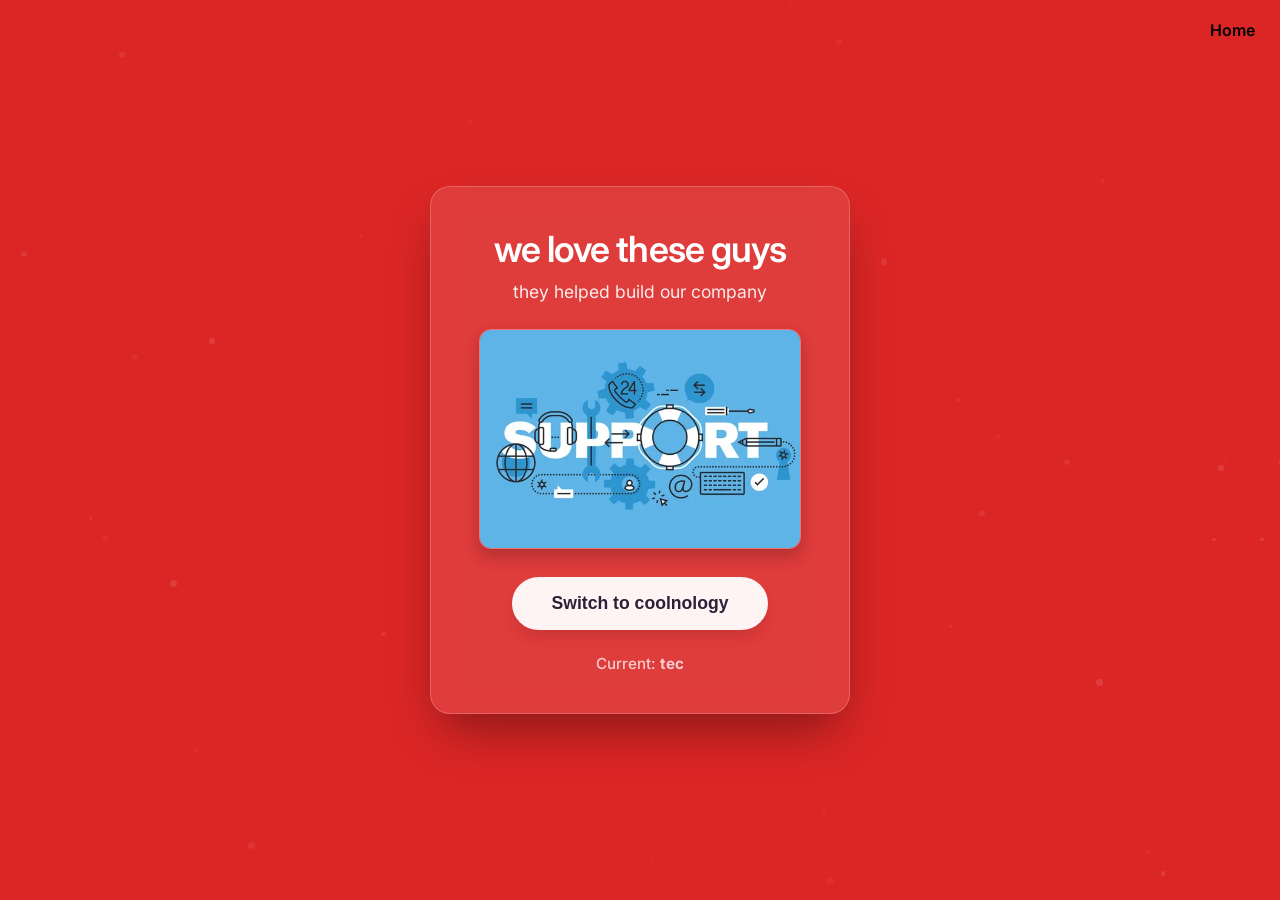
<file: New folder (2) - Copy/colorfun.html>
<!DOCTYPE html>
<html lang="en">
<head>
    <meta charset="UTF-8">
    <meta name="viewport" content="width=device-width, initial-scale=1.0">
    <title>what do you prefer?</title>
     <div>
      <a href="Home.html "class="Homie-btn">Home</a>
    </div>
    <style>
        @import url('https://fonts.googleapis.com/css2?family=Inter:wght@400;500;600&display=swap');

        :root {
            --transition-duration: 800ms;
        }

        * {
            margin: 0;
            padding: 0;
            box-sizing: border-box;
        }

        body {
            font-family: 'Inter', system-ui, sans-serif;
            height: 100vh;
            display: flex;
            align-items: center;
            justify-content: center;
            background-color: #dc2626; 
            color: white;
            transition: background-color var(--transition-duration) cubic-bezier(0.4, 0, 0.2, 1);
            overflow: hidden;
            position: relative;
        }

        .container {
            text-align: center;
            z-index: 10;
            padding: 2.5rem 3rem;
            border-radius: 20px;
            background: rgba(255, 255, 255, 0.1);
            backdrop-filter: blur(12px);
            border: 1px solid rgba(255, 255, 255, 0.2);
            box-shadow: 0 25px 50px -12px rgb(0 0 0 / 0.4);
            max-width: 420px;
            width: 100%;
        }
        .Homie-btn{
    position: fixed;
    top: 20px;
    right: 25px;
    text-decoration: none;
    color: #000000;
    font-weight: 600;
    transition:all 0.3s linear;
}
.Homie-btn:hover{
    color: #ffffff;
    transform: scale(1.09);
}

        h1 {
            font-size: 2.25rem;
            font-weight: 600;
            margin-bottom: 0.5rem;
            letter-spacing: -0.025em;
        }

        p {
            font-size: 1.1rem;
            opacity: 0.9;
            margin-bottom: 1.5rem;
            line-height: 1.5;
        }

        .mood-image {
            width: 100%;
            height: 220px;
            object-fit: cover;
            border-radius: 12px;
            margin-bottom: 1.5rem;
            border: 1px solid rgba(255, 255, 255, 0.3);
            box-shadow: 0 8px 16px rgba(0, 0, 0, 0.2);
            transition: opacity 0.3s ease;
        }

        .switch-btn {
            background: rgba(255, 255, 255, 0.95);
            color: #2e1f37;
            border: none;
            padding: 16px 40px;
            font-size: 1.1rem;
            font-weight: 600;
            border-radius: 9999px;
            cursor: pointer;
            transition: all 0.3s cubic-bezier(0.4, 0, 0.2, 1);
            box-shadow: 0 10px 15px -3px rgb(0 0 0 / 0.1);
            display: inline-flex;
            align-items: center;
            gap: 10px;
        }

        .switch-btn:hover {
            transform: translateY(-3px);
            box-shadow: 0 20px 25px -5px rgb(0 0 0 / 0.1);
        }

        .switch-btn:active {
            transform: scale(0.98);
        }

        .status {
            margin-top: 1.5rem;
            font-size: 0.95rem;
            opacity: 0.75;
            font-weight: 500;
        }

        .counter {
            display: none;
            margin-top: 0.5rem;
            font-size: 0.85rem;
            opacity: 0.6;
        }

        #secretLinkContainer {
            display: none;
            margin-top: 1.5rem;
            padding-top: 1.5rem;
            border-top: 1px solid rgba(255, 255, 255, 0.2);
            animation: popIn 0.5s cubic-bezier(0.175, 0.885, 0.32, 1.275) forwards;
        }

        .secret-link {
            display: inline-block;
            background: #ffffff;
            color: #dc2626;
            padding: 12px 28px;
            border-radius: 50px;
            font-weight: 600;
            text-decoration: none;
            box-shadow: 0 10px 20px rgba(0,0,0,0.2);
            transition: transform 0.2s ease, background-color 0.2s ease;
        }

        .secret-link:hover {
            transform: scale(1.05);
            background: #f3f4f6;
        }

        @keyframes popIn {
            from { opacity: 0; transform: scale(0.9) translateY(10px); }
            to { opacity: 1; transform: scale(1) translateY(0); }
        }

        .particles {
            position: absolute;
            top: 0;
            left: 0;
            width: 100%;
            height: 100%;
            pointer-events: none;
            overflow: hidden;
            z-index: 1;
        }
    </style>
</head>
<body>
    <div class="particles" id="particles"></div>
    
    <div class="container">
        <h1>we love these guys</h1>
        <p>they helped build our company</p>
        
        <img id="moodImage" class="mood-image" src="image2/pic1.jpg" alt="Current Mood">
        
        <br>
        <button class="switch-btn" id="switchBtn">
            <span id="btnText">Switch patrions</span>
        </button>
        
        <div class="status" id="status">
            Current: <strong>tec</strong>
        </div>

        <div class="counter" id="counter">Clicks: 0 / 67</div>

        <div id="secretLinkContainer">
            <p style="margin-bottom: 10px; font-weight: 600;">You Found me! (*/ω＼*)</p>
            <a href="scret.html" target="_blank" id="secretLink" class="secret-link">discount code</a>
        </div>
    </div>

    <script>
        const body = document.body;
        const switchBtn = document.getElementById('switchBtn');
        const btnText = document.getElementById('btnText');
        const status = document.getElementById('status');
        const moodImage = document.getElementById('moodImage');
        const counterEl = document.getElementById('counter');
        const secretLinkContainer = document.getElementById('secretLinkContainer');
        const secretLink = document.getElementById('secretLink');

        const colors = ['#dc2626', '#2563eb', '#16a34a', '#7c3aed', '#db2777', '#ea580c'];
        
        const images = [
            "image2/pic1.jpg",
            "image2/pic2.jpg",
            "image2/pic3.jpg",
            "image2/pic4.jpg",
            "image2/pic5.jpg",
            "image2/pic6.webp"
        ];
        const colorNames = ['tecniclip', 'coolnology', 'supportyfy', 'cualitycontrol', 'besttec', 'inteligenceal'];

        let clickCount = 0;
        let currentIndex = 0;

        function createParticles() {
            const particlesContainer = document.getElementById('particles');
            for (let i = 0; i < 40; i++) {
                const particle = document.createElement('div');
                particle.style.position = 'absolute';
                particle.style.width = `${Math.random() * 6 + 2}px`;
                particle.style.height = particle.style.width;
                particle.style.background = 'rgba(255, 255, 255, 0.15)';
                particle.style.borderRadius = '50%';
                particle.style.left = `${Math.random() * 100}%`;
                particle.style.top = `${Math.random() * 100}%`;
                particle.style.opacity = Math.random() * 0.6 + 0.2;
                particle.style.animation = `float ${Math.random() * 15 + 10}s linear infinite`;
                particlesContainer.appendChild(particle);
            }
        }

        const style = document.createElement('style');
        style.textContent = `
            @keyframes float {
                0% { transform: translateY(0) rotate(0deg); }
                100% { transform: translateY(-1200px) rotate(720deg); }
            }
        `;
        document.head.appendChild(style);

        function toggleBackground() {
            if (clickCount >= 67) return; 

            clickCount++;
            counterEl.textContent = `Clicks: ${clickCount} / 67`;

            currentIndex = (currentIndex + 1) % colors.length;
            
            body.style.backgroundColor = colors[currentIndex];
            moodImage.src = images[currentIndex];
            
            const nextIndex = (currentIndex + 1) % colors.length;
            btnText.textContent = `Switch to ${colorNames[nextIndex]}`;
            status.innerHTML = `Current: <strong>${colorNames[currentIndex]}</strong>`;

            if (clickCount === 67) {
                switchBtn.disabled = true;
                switchBtn.style.opacity = "0.4";
                switchBtn.style.cursor = "not-allowed";
                btnText.textContent = "Unlocked!";
                
                secretLink.style.color = colors[currentIndex];
                secretLinkContainer.style.display = "block";
            }
        }

        switchBtn.addEventListener('click', toggleBackground);

        document.addEventListener('keydown', (e) => {
            if (e.code === 'Space') {
                e.preventDefault();
                toggleBackground();
            }
        });

        window.onload = () => {
            createParticles();
            btnText.textContent = `Switch to ${colorNames[1]}`;
        };

        
    </script>
</body>
</html>
</file>
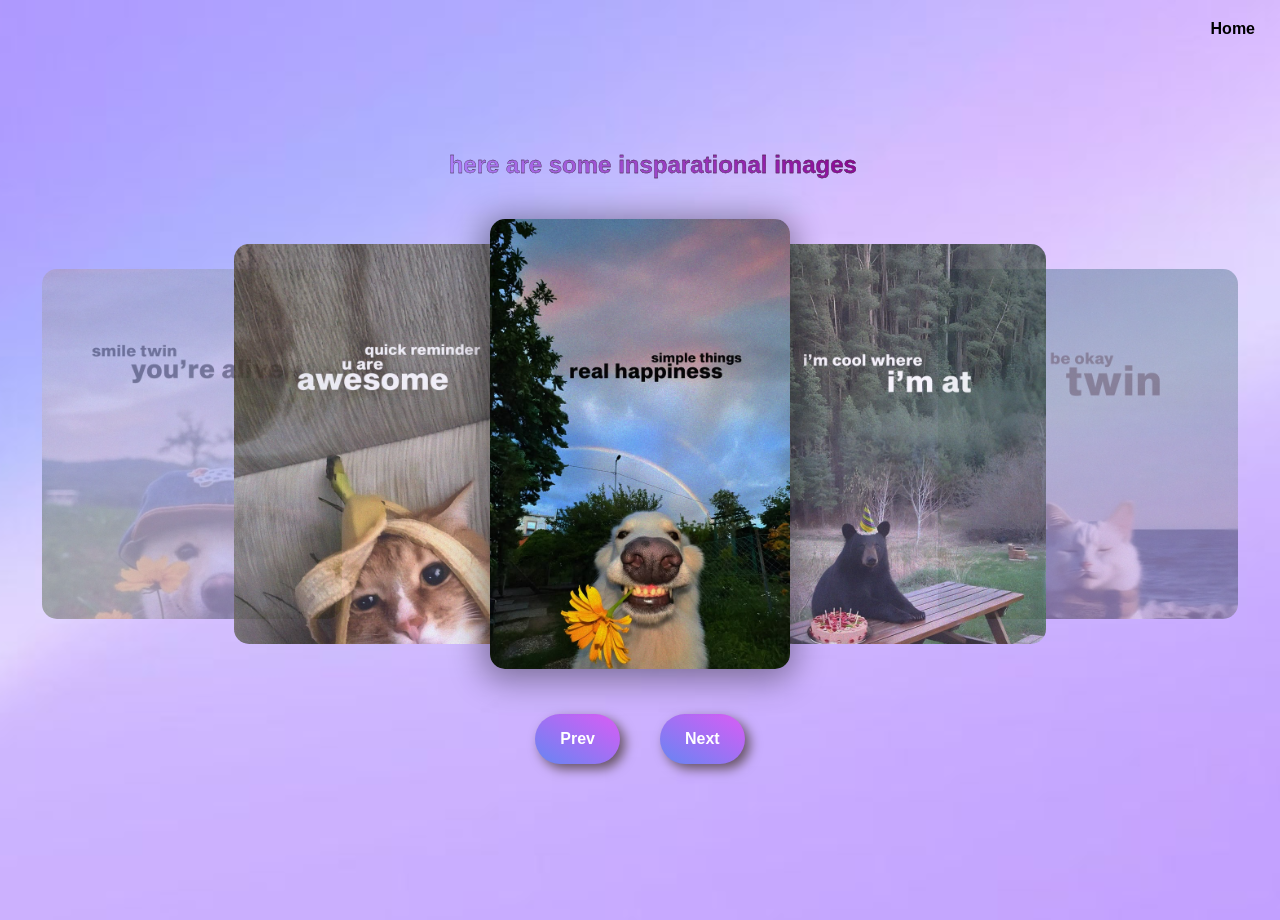
<file: New folder (2) - Copy/here are some images to cheer up.html>
<!DOCTYPE html>
<html lang="en">
<head>
    <meta charset="UTF-8">
    <meta name="viewport" content="width=device-width, initial-scale=1.0">
    <title>Here are some images to cheer you up >w<</title>
    <link rel="stylesheet" href="styleIMG.css">
    <h2>here are some insparational images</h2>
    <div>
      <a href="Home.html "class="Homie-btn">Home</a>
    </div>
    
    
<body>
    <div class="gallery">
    <div class="gallery-container">
    <img class="gallery-item gallery-item-1" src="image/chill1.jpg" data-intex="1">
    <img class="gallery-item gallery-item-2" src="image/chill2.jpg" data-intex="2">
    <img class="gallery-item gallery-item-3" src="image/chill3.jpg" data-intex="3">
    <img class="gallery-item gallery-item-4" src="image/chill4.jpg" data-intex="4">
    <img class="gallery-item gallery-item-5" src="image/chill5.jpg" data-intex="5">
    </div>
    <div class="gallery-controls">
    </div>
    <script src="scriptIMG.js"></script>
</body>

</head>
</file>
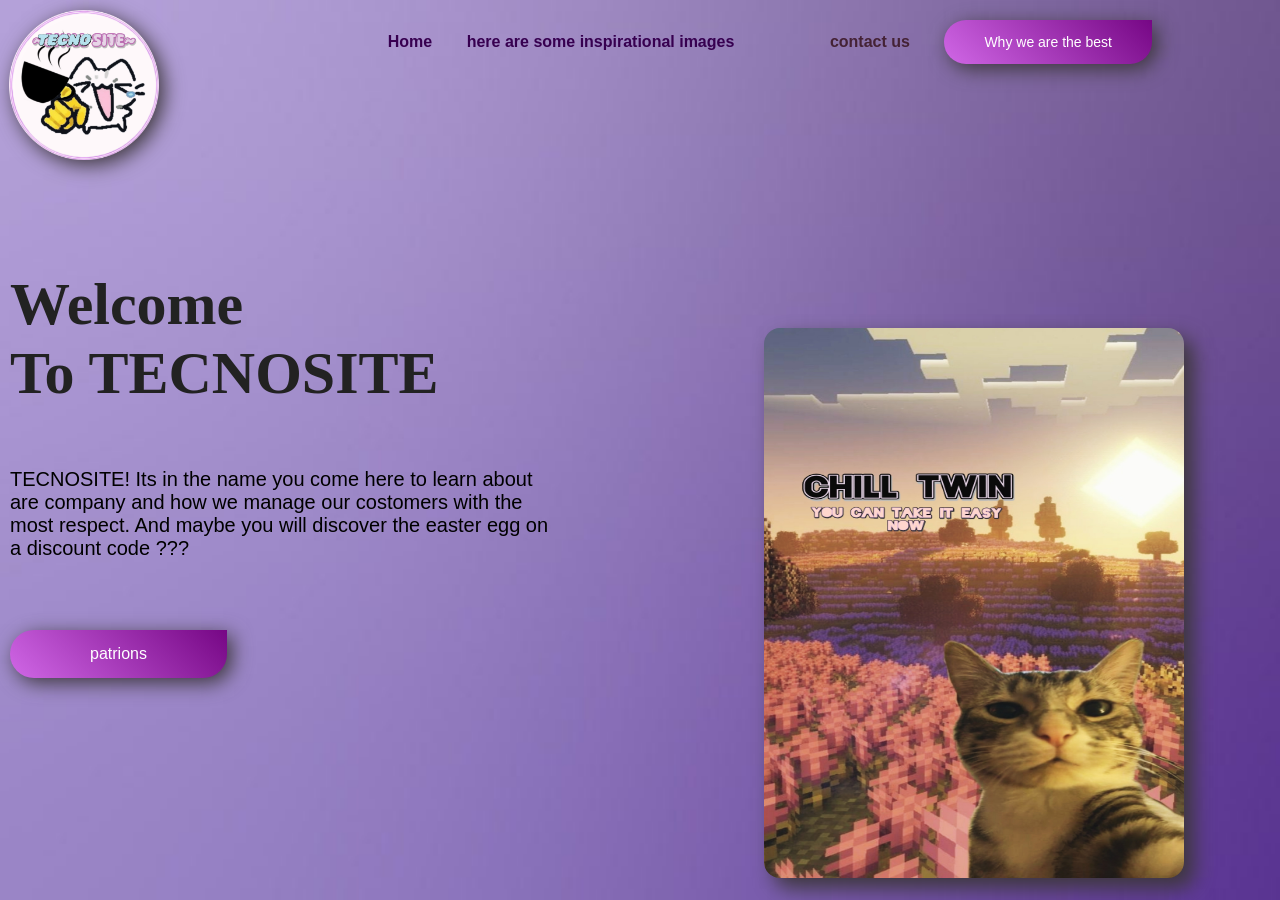
<file: New folder (2) - Copy/Home.html>
<!DOCTYPE html>
<html lang="en">
<head>
    <meta charset="UTF-8">
    <meta name="viewport" content="width=device-width, initial-scale=1.0">
    <title>Welcome to chillsite</title>
    <link rel="stylesheet" href="styleH.css">
</head>
<body>
<div class="Hero">
<nav>
      <img src="image2/logo2.png"class="logo">
      <ul>
      <li><a href="Home.html">Home</a></li>
      <li><a href="here are some images to cheer up.html">here are some inspirational images</a></li>
      </ul>
      <div>
        <a href="singin.html" class="contact-btn">contact us</a>
         <a href="why did i make ts.html" class="btn">Why we are the best</a>
        

      </div>
</nav>
<div class="content">
    <h1 class="anima">Welcome<br> To TECNOSITE</h1>
    <br>
    <p class="anima">TECNOSITE! Its in the name you come here to learn about are company and how we manage our costomers with the most respect.
    And maybe you will discover the easter egg on a discount code ???</p>
     <br> <br>
     <a href="colorfun.html" class="btn anima">patrions</a>
     </div>
    <img src="image/hpimage.jpg" class="feature-img anima">
    
</body>
</file>
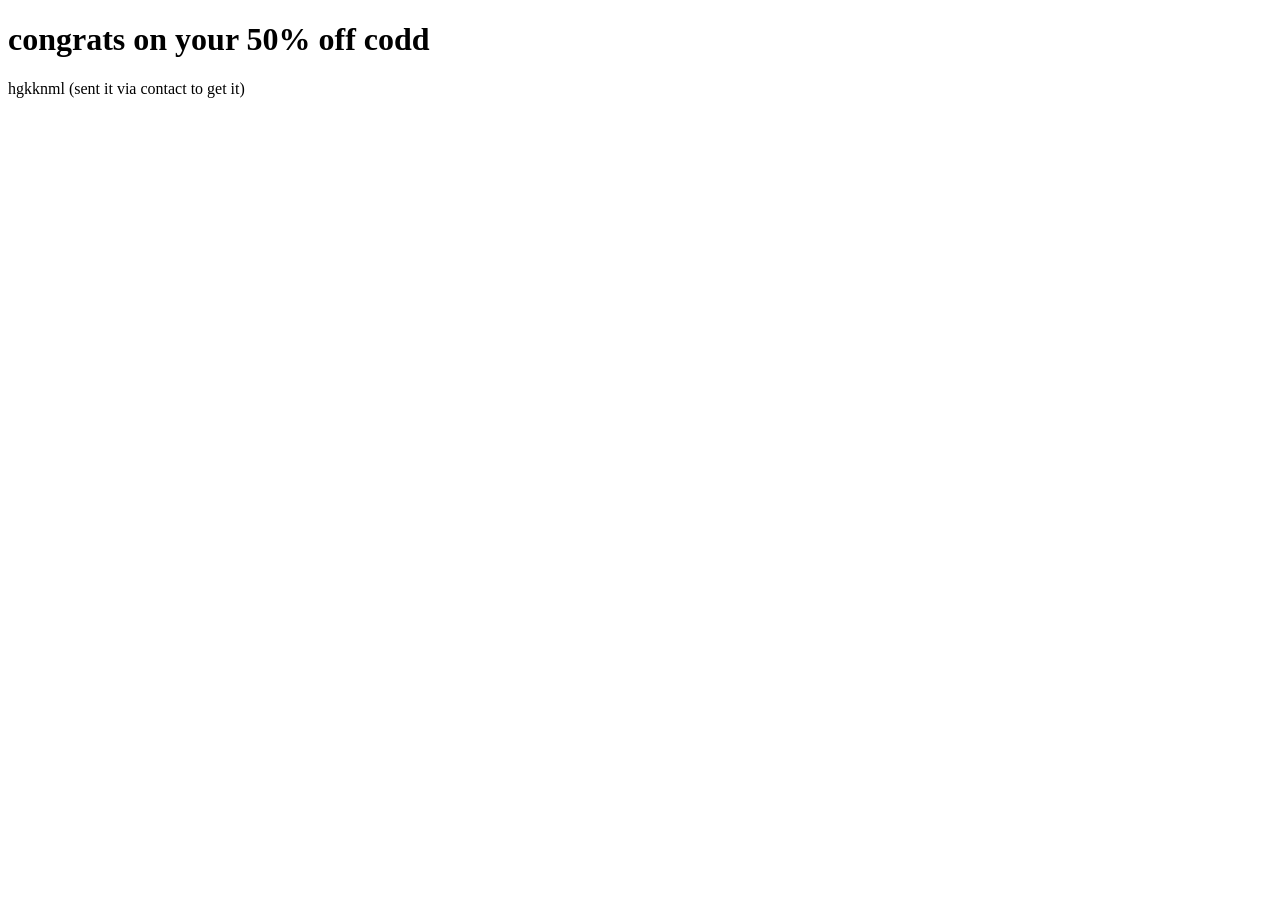
<file: New folder (2) - Copy/scret.html>
<!DOCTYPE html>
<html lang="en">
<head>
    <meta charset="UTF-8">
    <meta name="viewport" content="width=device-width, initial-scale=1.0">
    <title>Document</title>
</head>
<body>
    <div class="miniman">
    <h1>congrats on your 50% off codd</h1>
    <p>hgkknml (sent it via contact to get it)</p>
     
    </div>
</body>
</html>
</file>
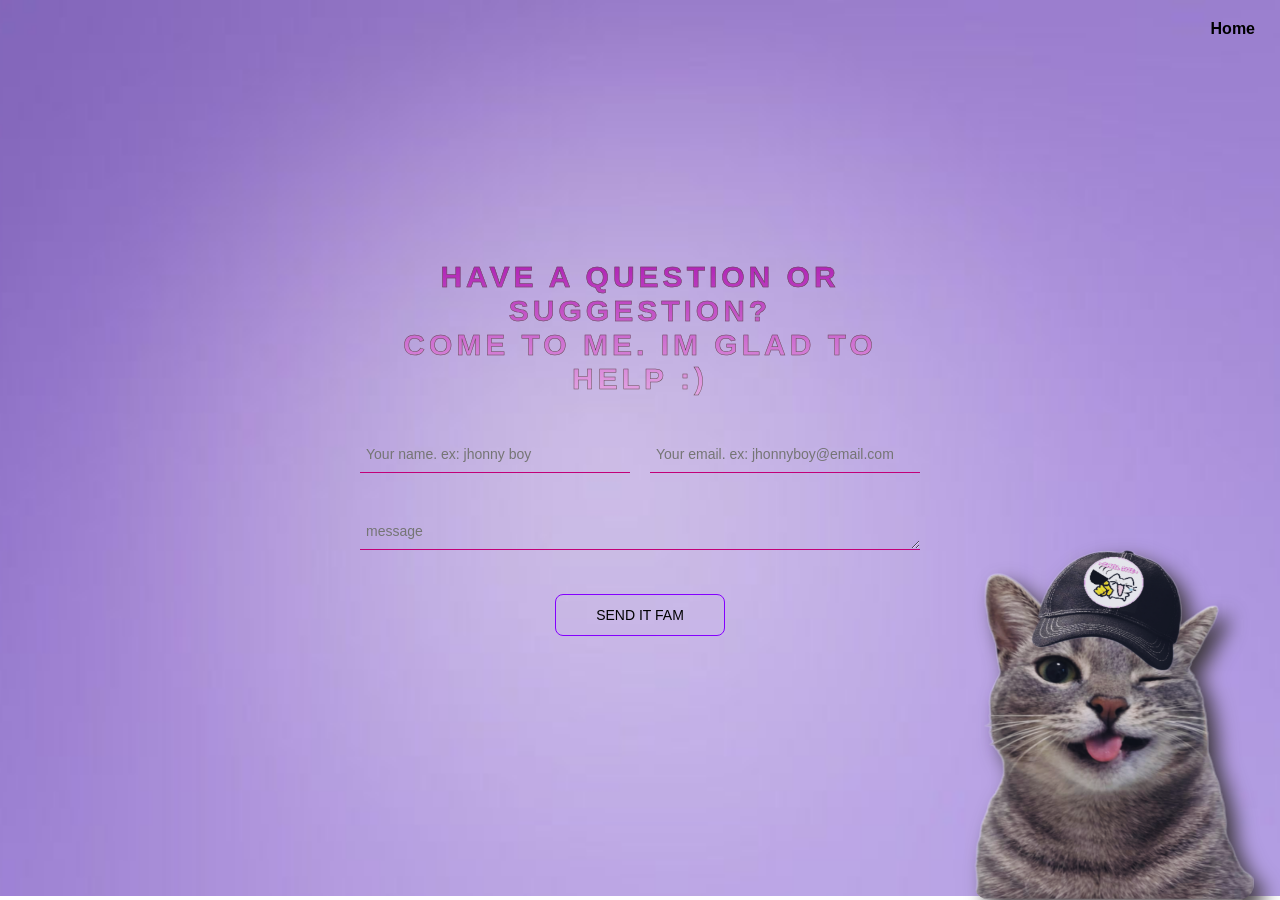
<file: New folder (2) - Copy/singin.html>
<!DOCTYPE html>
<html lang="en">
<head>
    <meta charset="UTF-8">
    <title>cuestions</title>
    <link rel="stylesheet" href="styleS.css"
    <meta name="viewport" content="width=device-width, initial-scale=1.0">
    </head>
    <body>

    <div class="contact-section">
    <div class="inner-width">
    <h1>Have a question or suggestion?<br> come to me. im glad to help :)</h1>
    <input type="text" class="name" placeholder="Your name. ex: jhonny boy">
    <input type="email" class="email" placeholder="Your email. ex: jhonnyboy@email.com">
    <textarea rows="1" placeholder="message" class="message"></textarea>
    <button>send it fam</button>
    </div>
    <div>
      <a href="Home.html "class="Homie-btn">Home</a>
    </div>
    <img src="image/catchill.png" class="cool-img">
    

</div>
</body>
</html>
</file>
<file: New folder (2) - Copy/styleIMG.css>
body {
    width: 100%;
    min-height: 100vh;
    background-image: url("image/linebg.jpg");
    background-size: cover;
    background-position: center;
    padding: 10px 10%;
    overflow-x: hidden;
    overflow-y: hidden;
    display: flex;
    flex-direction: column;
    align-items: center;
    justify-content: center;
    font-family: sans-serif;
    margin: 0;
}

h2 {
    text-align: center;
    margin-bottom: 20px;
    margin-right: 18%;
    background-image: linear-gradient(30deg, #ae83ff, #8a008f);
     -webkit-text-stroke: 0.3px #353333;
    color: transparent;
    background-clip: text;
}

.Homie-btn{
    position: fixed;
    top: 20px;
    right: 25px;
    text-decoration: none;
    color: #000000;
    font-weight: 600;
    transition:all 0.3s linear;
}
.Homie-btn:hover{
    color: #e239f8;
    transform: scale(1.09);
}

.gallery {
    width: 100%;
}

.gallery-container {
    align-items: center;
    display: flex;
    height: 490px;
    margin: 0 auto;
    max-width: 1000px;
    position: center;
}

.gallery-item {
    height: 350px;
    opacity: 0;
    position: absolute;
    transition: all 0.3s ease-in-out;
    width: 300px;
    z-index: 0;
    border-radius: 15px;
    object-fit: cover; 
}


.gallery-item-1 {
    left: 15%;
    opacity: 0.4;
    transform: translateX(-50%);
}

.gallery-item-2 {
    left: 30%;
    transform: translateX(-50%);
    height: 400px;
    opacity: 0.8;
    z-index: 1;
}

.gallery-item-3 {
    box-shadow: -2px 5px 33px 6px rgba(0, 0, 0, 0.4);
    height: 450px;
    opacity: 1;
    z-index: 2;
    left: 50%;
    transform: translateX(-50%);
}

.gallery-item-4 {
    left: 70%;
    transform: translateX(-50%);
    height: 400px;
    opacity: 0.8;
    z-index: 1;
}

.gallery-item-5 {
    left: 85%;
    opacity: 0.4;
    transform: translateX(-50%);
}


.gallery-controls {
    display: flex;
    justify-content: center;
    margin: 25px 0;
    margin-right: 20%;
    height: 50px;
}

.gallery-controls button {
    background-image:linear-gradient(30deg, #6586f3, #db5cf5);
    color: #ffffff;
    border: 0;
    border-radius: 30px;
    cursor: pointer;
    font-size: 16px;
    font-weight: bold;
    margin: 0 20px;
    padding: 10px 25px;
    text-transform: capitalize;
    transition: all 0.2s ease;
filter: drop-shadow(5px 5px 6px #665363)
}

.gallery-controls button:hover {
    background-color: #555;
    transform: scale(1.05);
}

.gallery-controls button:focus {
    outline: none;
}
</file>
<file: New folder (2) - Copy/styleH.css>
*{
    margin: 0;
    padding: 0;
    box-sizing: border-box;
    font-family: 'Poppins', sans-serif;
}
.Hero{
    width: 100%;
    min-height: 100vh;
    background-image: url("image/background.jpg");
    background-size: cover;
    background-position: center;
    padding: 10px 10%;
    overflow: hidden;
    position: relative;

}
nav{
    padding:10px 0;
    display: flex;
    align-items:center;
    justify-content: space-between;
    
}
.logo{
    width: 150px;
    position: fixed;
    top: 10px;
    left: 9px;
     filter: drop-shadow(5px 5px 10px #3d373c)
}
nav ul li{
    display: inline-block;
    list-style: none;
    margin: 10px 15px;
    position: relative;
    left: 65%;
    
}
nav ul li a{
    text-decoration: none;
    color: rgb(55, 0, 80);
    font-weight: 700;
    transition:all 0.3s linear;
    font-family: 'cursive', sans-serif;
    
}
nav ul li a:hover{
    color: #f5d3ff;
     transform: scale(1.09);
}
.contact-btn{
    text-decoration: none;
    color: #442235;
    margin-right: 30px;
    font-weight: 650;
    transition:all 0.3s linear;
    
}
.contact-btn:hover{
    color: #e9a7b8;
     transform: scale(1.09);
}
.btn{
    display: inline-block;
    text-decoration: none;
    padding: 14px 40px;
    color: #fff;
    background-image: linear-gradient(45deg, #d067e6, #760785);
    font-size: 14px;
    border-radius: 30px;
    border-top-right-radius: 0%;
    transition: 0.4s;
    filter: drop-shadow(5px 5px 10px #3d373c)
    
}

.content{
    margin-top: 3%;
    max-width: 600px;

}
.content h1{
    font-size: 60px;
    color: #222;
    position: absolute;
    top: 30%;
    left: 10px;
    font-family:'Trebuchet MS';
    
}

.content p{
    font-size: 20px;
    font-weight: 300;
    color:#000000;
    position: absolute;
    max-width: 550px;
    top: 52%;
    left: 10px;
    animation-delay: 0.5s;
    
}
.content .btn{
    padding: 15px 80px;
    font-size: 16px;
    position: absolute;
    top: 70%;
    left: 10px;
    animation-delay: 1.7s;
}
.btn:hover{
    border-top-right-radius: 30px;



}
.feature-img{
    width: 420px;
    height: 550px;
    position: absolute;
    bottom: 2.5%;
    right: 7.5%;
    border-radius: 1rem;
    filter: drop-shadow(10px 10px 10px #3d373c)
    

}
.feature-img.anima{
animation-delay: 1.25s;
}
.anima{ 
      opacity: 0;
      transform: translateY(30px);
      animation: moveup 0.5s linear forwards;

}
.audio{
    position: absolute;
    bottom: 5%;
    right: 60%;
}
@keyframes moveup {
    100%{
        opacity: 1;
        transform: translateY(0px);
    }
}
</file>
<file: New folder (2) - Copy/styleS.css>
*{
   margin: 0;
   padding: 0;
   box-sizing: border-box;
   font-family: sans-serif;
   overflow-x: hidden;
   overflow-y: hidden;
}

.contact-section{
   background-image: url(image/centerbgp.jpg);
   padding: 260px 0;
   display: flex;
   background-size: cover;
   background-position: center;
   text-align: center;
}

.inner-width{
   max-width: 600px;
   margin: auto;
   padding: 0 20px
}

.contact-section h1{
   font-size: 30px;
   background-image: linear-gradient(360deg, #e4a6e4, #af1fb4);
   color: transparent;
   background-clip: text;
   margin-bottom: 40px;
   -webkit-text-stroke: 0.5px #5e5454;
   text-transform: uppercase;
   letter-spacing: 4px;
   font-weight: 700; 
}

.name,.email,.message{
   background: none;
   border: none;
   outline: none;
   border-bottom: 1px solid;
   color: #c20078;
   padding: 10px 6px;
   font-size: 14px;
   margin-bottom: 40px;
}
.message:hover{
   background: rgb(0, 0, 0);

} 

.email:hover{
   background: rgb(0, 0, 0);

}

.name:hover{
   background: rgb(0, 0, 0);

} 

.name{
   float: left;
   width: 270px;
}

.email{
   float: right;
   width: 270px;
}

.message{
   min-width: 100%;
   max-width: 100%;
}

.contact-section button{
   background:none;
   color:#000000;
   border: 1px solid #8400ff;
   padding: 12px 40px;
   border-radius: 8px;
   text-transform: uppercase;
   font-size: 14px;
   transition: 0.4s linear;
   cursor: pointer;
}

.contact-section button:hover{
   color: rgb(255, 255, 255);
   
}
.contact-section button:hover{
    background: #8400ff;
    transform: scale(1.06);
}

@media screen and (max-width:600px) {
   .name,.email{
      width: 100%;
   }
   
}

.Homie-btn{
    position: fixed;
    top: 20px;
    right: 25px;
    text-decoration: none;
    color: #000000;
    font-weight: 600;
    transition:all 0.3s linear;
}
.Homie-btn:hover{
    color: #e239f8;
    transform: scale(1.09);
}

.cool-img{
    width: 280px;
    height: 350px;
    position: fixed;
    bottom: 0%;
    right: 2%;
    border-radius: 1rem;
    filter: drop-shadow(10px 10px 10px #3d373c)
    
}
</file>
